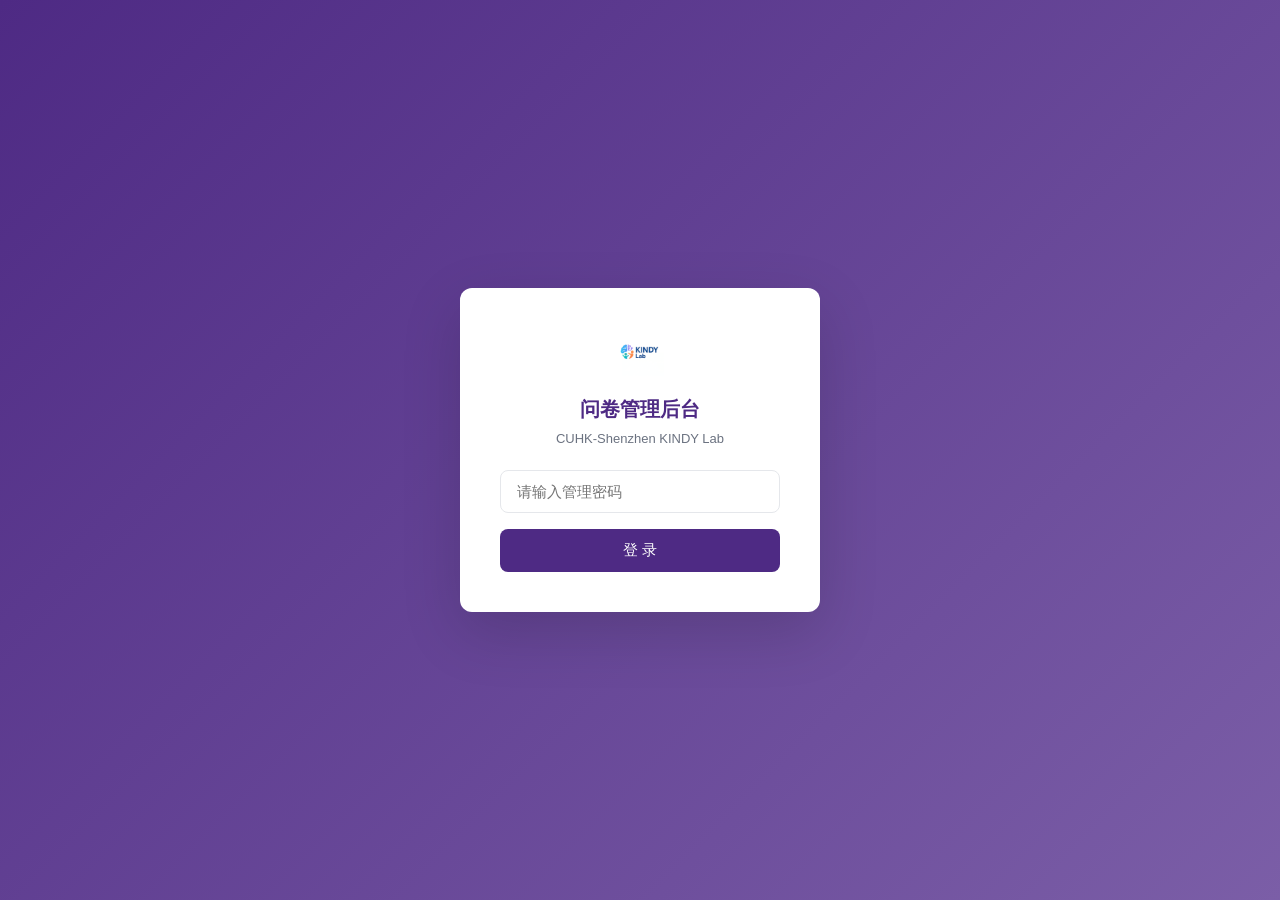
<file: admin.html>
<!DOCTYPE html>
<html lang="zh-CN">
<head>
  <meta charset="UTF-8">
  <meta name="viewport" content="width=device-width, initial-scale=1.0">
  <title>问卷管理后台 — KINDY Lab</title>
  <link rel="icon" href="assets/logo/Kindy_lab.webp" type="image/webp">
  <style>
    :root {
      --primary: #4E2A84;
      --primary-light: #7B5EA7;
      --bg: #F5F3F8;
      --card-bg: #FFFFFF;
      --text: #1F2937;
      --text-muted: #6B7280;
      --border: #E5E7EB;
      --success: #10B981;
      --danger: #EF4444;
      --radius: 12px;
    }
    * { margin: 0; padding: 0; box-sizing: border-box; }
    body {
      font-family: -apple-system, BlinkMacSystemFont, 'Segoe UI', 'PingFang SC', 'Hiragino Sans GB', 'Microsoft YaHei', sans-serif;
      background: var(--bg);
      color: var(--text);
      min-height: 100vh;
    }

    /* Header */
    .admin-header {
      background: var(--primary);
      color: white;
      padding: 16px 24px;
      display: flex;
      align-items: center;
      justify-content: space-between;
      position: sticky;
      top: 0;
      z-index: 100;
      box-shadow: 0 2px 8px rgba(78, 42, 132, 0.3);
    }
    .admin-header h1 {
      font-size: 18px;
      font-weight: 600;
      display: flex;
      align-items: center;
      gap: 10px;
    }
    .admin-header h1 span { font-size: 13px; font-weight: 400; opacity: 0.8; }
    .admin-header img { height: 32px; border-radius: 4px; }
    .btn-logout {
      background: rgba(255,255,255,0.15);
      border: 1px solid rgba(255,255,255,0.3);
      color: white;
      padding: 6px 16px;
      border-radius: 6px;
      cursor: pointer;
      font-size: 13px;
      transition: background 0.2s;
    }
    .btn-logout:hover { background: rgba(255,255,255,0.25); }

    /* Login */
    #loginView {
      display: flex;
      align-items: center;
      justify-content: center;
      min-height: 100vh;
      background: linear-gradient(135deg, var(--primary) 0%, #7B5EA7 100%);
    }
    .login-card {
      background: white;
      padding: 40px;
      border-radius: var(--radius);
      box-shadow: 0 20px 60px rgba(0,0,0,0.15);
      width: 360px;
      text-align: center;
    }
    .login-card img { height: 48px; margin-bottom: 16px; }
    .login-card h2 { font-size: 20px; margin-bottom: 8px; color: var(--primary); }
    .login-card p { font-size: 13px; color: var(--text-muted); margin-bottom: 24px; }
    .login-card input {
      width: 100%;
      padding: 12px 16px;
      border: 1px solid var(--border);
      border-radius: 8px;
      font-size: 15px;
      outline: none;
      transition: border-color 0.2s;
    }
    .login-card input:focus { border-color: var(--primary); }
    .btn-login {
      width: 100%;
      padding: 12px;
      background: var(--primary);
      color: white;
      border: none;
      border-radius: 8px;
      font-size: 15px;
      cursor: pointer;
      margin-top: 16px;
      transition: background 0.2s;
    }
    .btn-login:hover { background: var(--primary-light); }
    #loginError {
      display: none;
      color: var(--danger);
      font-size: 13px;
      margin-top: 12px;
    }

    /* Dashboard */
    .admin-main {
      max-width: 1200px;
      margin: 0 auto;
      padding: 24px;
    }

    /* Summary */
    .summary-bar {
      display: flex;
      align-items: center;
      gap: 24px;
      padding: 16px 24px;
      background: white;
      border-radius: var(--radius);
      margin-bottom: 24px;
      box-shadow: 0 1px 4px rgba(0,0,0,0.06);
      flex-wrap: wrap;
    }
    .summary-stat {
      font-size: 14px;
      color: var(--text-muted);
    }
    .summary-num {
      font-size: 24px;
      font-weight: 700;
      color: var(--primary);
      margin-right: 6px;
    }
    .btn-refresh {
      margin-left: auto;
      padding: 8px 16px;
      background: var(--primary);
      color: white;
      border: none;
      border-radius: 6px;
      cursor: pointer;
      font-size: 13px;
      transition: opacity 0.2s;
    }
    .btn-refresh:hover { opacity: 0.85; }

    /* District */
    .district-section {
      margin-bottom: 24px;
    }
    .district-header {
      display: flex;
      align-items: center;
      justify-content: space-between;
      padding: 8px 0;
      margin-bottom: 12px;
      border-bottom: 2px solid var(--primary);
    }
    .district-name {
      font-size: 16px;
      font-weight: 600;
      color: var(--primary);
    }
    .district-total {
      font-size: 13px;
      color: var(--text-muted);
    }

    /* Kid grid */
    .kid-grid {
      display: grid;
      grid-template-columns: repeat(auto-fill, minmax(200px, 1fr));
      gap: 12px;
    }
    .kid-card {
      background: white;
      border-radius: 10px;
      padding: 16px;
      cursor: pointer;
      transition: transform 0.15s, box-shadow 0.15s;
      border: 1px solid var(--border);
    }
    .kid-card:hover {
      transform: translateY(-2px);
      box-shadow: 0 4px 12px rgba(78, 42, 132, 0.12);
      border-color: var(--primary-light);
    }
    .kid-name {
      font-size: 14px;
      font-weight: 500;
      margin-bottom: 8px;
    }
    .kid-count {
      font-size: 20px;
      font-weight: 700;
      color: var(--primary);
    }

    /* Detail view */
    .detail-meta {
      display: flex;
      align-items: center;
      justify-content: space-between;
      margin-bottom: 12px;
      flex-wrap: wrap;
      gap: 8px;
    }
    .detail-meta span { font-size: 14px; color: var(--text-muted); }
    .btn-back {
      padding: 8px 16px;
      background: #F3F4F6;
      border: none;
      border-radius: 6px;
      cursor: pointer;
      font-size: 13px;
      color: var(--text);
      margin-right: 12px;
      transition: background 0.2s;
    }
    .btn-back:hover { background: #E5E7EB; }
    .btn-export {
      padding: 8px 16px;
      background: var(--success);
      color: white;
      border: none;
      border-radius: 6px;
      cursor: pointer;
      font-size: 13px;
      transition: opacity 0.2s;
    }
    .btn-export:hover { opacity: 0.85; }

    .tracking-link {
      display: flex;
      align-items: center;
      gap: 8px;
      padding: 12px 16px;
      background: #F9FAFB;
      border-radius: 8px;
      margin-bottom: 20px;
      flex-wrap: wrap;
    }
    .tracking-link label {
      font-size: 13px;
      color: var(--text-muted);
      white-space: nowrap;
    }
    .tracking-input {
      flex: 1;
      padding: 6px 10px;
      border: 1px solid var(--border);
      border-radius: 6px;
      font-size: 12px;
      color: var(--text);
      background: white;
      min-width: 0;
    }
    .btn-copy {
      padding: 6px 12px;
      background: var(--primary);
      color: white;
      border: none;
      border-radius: 6px;
      cursor: pointer;
      font-size: 12px;
      white-space: nowrap;
    }

    /* Search */
    .search-bar {
      display: flex;
      gap: 8px;
      padding: 12px 16px;
      background: white;
      border-radius: var(--radius);
      margin-bottom: 16px;
      box-shadow: 0 1px 4px rgba(0,0,0,0.06);
      flex-wrap: wrap;
    }
    .search-input {
      flex: 1;
      padding: 10px 14px;
      border: 1px solid var(--border);
      border-radius: 8px;
      font-size: 14px;
      outline: none;
      min-width: 0;
    }
    .search-input:focus { border-color: var(--primary); }
    .btn-search {
      padding: 10px 20px;
      background: var(--primary);
      color: white;
      border: none;
      border-radius: 8px;
      cursor: pointer;
      font-size: 14px;
      white-space: nowrap;
      transition: background 0.2s;
    }
    .btn-search:hover { background: var(--primary-light); }
    .btn-clear-search {
      padding: 10px 16px;
      background: #F3F4F6;
      color: var(--text);
      border: 1px solid var(--border);
      border-radius: 8px;
      cursor: pointer;
      font-size: 14px;
      white-space: nowrap;
      transition: background 0.2s;
    }
    .btn-clear-search:hover { background: #E5E7EB; }

    /* Table */
    .detail-table {
      width: 100%;
      border-collapse: collapse;
      background: white;
      border-radius: var(--radius);
      overflow: hidden;
      box-shadow: 0 1px 4px rgba(0,0,0,0.06);
    }
    .detail-table th {
      background: var(--primary);
      color: white;
      padding: 12px 16px;
      text-align: left;
      font-size: 13px;
      font-weight: 600;
    }
    .detail-table td {
      padding: 10px 16px;
      border-bottom: 1px solid var(--border);
      font-size: 14px;
    }
    .detail-table tr:hover td { background: #F9FAFB; }
    .detail-table tr:last-child td { border-bottom: none; }
    .detail-table tr.row-clickable { cursor: pointer; }
    .detail-table tr.row-clickable:hover td { background: #EDE9F6; }
    .btn-view {
      padding: 6px 14px;
      background: var(--primary);
      color: white;
      border: none;
      border-radius: 6px;
      cursor: pointer;
      font-size: 12px;
      white-space: nowrap;
      min-height: 36px;
    }
    .btn-view:hover { opacity: 0.85; }

    /* Record detail cards */
    .record-card {
      background: white;
      border-radius: var(--radius);
      margin-bottom: 16px;
      box-shadow: 0 1px 4px rgba(0,0,0,0.06);
      overflow: hidden;
    }
    .record-section-title {
      padding: 10px 16px;
      font-size: 14px;
      font-weight: 600;
      color: white;
      background: var(--primary);
    }
    .record-pair {
      display: flex;
      padding: 8px 16px;
      border-bottom: 1px solid var(--border);
      gap: 8px;
      align-items: baseline;
    }
    .record-pair:last-child { border-bottom: none; }
    .record-q {
      flex: 1;
      font-size: 13px;
      color: var(--text);
      line-height: 1.5;
    }
    .record-a {
      font-size: 13px;
      font-weight: 600;
      color: var(--primary);
      white-space: nowrap;
      text-align: right;
    }

    /* Responsive */
    @media (max-width: 640px) {
      .admin-main { padding: 12px; }
      .admin-header { padding: 10px 12px; }
      .admin-header h1 { font-size: 15px; gap: 6px; }
      .admin-header img { height: 24px; }
      .admin-header h1 span { font-size: 12px; }
      .btn-logout { padding: 5px 10px; font-size: 12px; }
      .login-card { width: 90%; max-width: 360px; padding: 28px 20px; }
      .summary-bar { gap: 8px; padding: 12px; }
      .summary-num { font-size: 18px; }
      .summary-stat { font-size: 12px; }
      .btn-refresh { padding: 6px 12px; font-size: 12px; }
      .kid-grid { grid-template-columns: repeat(auto-fill, minmax(130px, 1fr)); gap: 8px; }
      .kid-card { padding: 12px; }
      .kid-name { font-size: 13px; }
      .kid-count { font-size: 16px; }
      .district-name { font-size: 14px; }
      .detail-meta { flex-direction: column; align-items: stretch; }
      .btn-back, .btn-export, .btn-copy { min-height: 44px; display: inline-flex; align-items: center; justify-content: center; }
      .tracking-link { flex-direction: column; align-items: stretch; }
      .table-wrap { overflow-x: auto; -webkit-overflow-scrolling: touch; margin: 0 -12px; padding: 0 12px; }
      .detail-table { min-width: 500px; }
      .detail-table th, .detail-table td { padding: 8px 10px; font-size: 12px; white-space: nowrap; }
      #detailTitle, #recordTitle { font-size: 13px; max-width: 45vw; overflow: hidden; text-overflow: ellipsis; }
      .record-pair { flex-direction: column; gap: 2px; }
      .record-a { text-align: left; }
      .record-section-title { font-size: 13px; padding: 8px 12px; }
      .record-q { font-size: 12px; }
      .record-a { font-size: 12px; }
    }

    #loadStatus {
      text-align: center;
      padding: 40px;
      color: var(--text-muted);
      font-size: 14px;
    }

    .hidden { display: none !important; }
  </style>
</head>
<body>

  <!-- Login View -->
  <div id="loginView" style="display:flex">
    <div class="login-card">
      <img src="assets/logo/Kindy_lab.webp" alt="KINDY Lab">
      <h2>问卷管理后台</h2>
      <p>CUHK-Shenzhen KINDY Lab</p>
      <input type="password" id="adminPwd" placeholder="请输入管理密码" autocomplete="current-password">
      <button class="btn-login" onclick="handleLogin()">登 录</button>
      <div id="loginError">密码错误，请重试</div>
    </div>
  </div>

  <!-- Dashboard View -->
  <div id="dashboardView" style="display:none">
    <div class="admin-header">
      <h1>
        <img src="assets/logo/Kindy_lab.webp" alt="Logo">
        <span id="dashboardTitle">问卷管理后台</span>
      </h1>
      <button class="btn-logout" onclick="handleLogout()">退出登录</button>
    </div>
    <div class="admin-main">
      <div id="loadStatus"></div>
      <div class="search-bar">
        <input type="text" id="searchInput" class="search-input" placeholder="按孩子姓名搜索（多个姓名用逗号/空格分隔）" onkeydown="if(event.key==='Enter')searchByName()">
        <button class="btn-search" onclick="searchByName()">搜索</button>
        <button class="btn-clear-search" id="clearSearchBtn" onclick="closeSearch()" style="display:none">返回总览</button>
      </div>
      <div id="searchResultsPanel" style="display:none">
        <div class="detail-meta">
          <span id="searchResultCount"></span>
          <button class="btn-export" onclick="exportSearchCSV()">导出搜索结果 CSV</button>
        </div>
        <div class="table-wrap">
          <table class="detail-table">
            <thead>
              <tr><th>#</th><th>孩子姓名</th><th>幼儿园</th><th>班级</th><th>提交时间</th><th></th></tr>
            </thead>
            <tbody id="searchTableBody"></tbody>
          </table>
        </div>
      </div>
      <div id="dashboardContent"></div>
    </div>
  </div>

  <!-- Detail View -->
  <div id="detailView" style="display:none">
    <div class="admin-header">
      <h1>
        <button class="btn-back" onclick="showDashboard()" style="background:rgba(255,255,255,0.15);border:1px solid rgba(255,255,255,0.3);color:white;padding:4px 12px;border-radius:4px;cursor:pointer;font-size:13px;margin-right:8px">&larr; 返回</button>
        <span id="detailTitle"></span>
      </h1>
      <button class="btn-logout" onclick="handleLogout()">退出登录</button>
    </div>
    <div class="admin-main">
      <div id="detailInfo"></div>
      <div class="table-wrap">
        <table class="detail-table">
          <thead>
            <tr><th>#</th><th>孩子姓名</th><th>班级</th><th>提交时间</th><th></th></tr>
          </thead>
          <tbody id="detailTableBody"></tbody>
        </table>
      </div>
    </div>
  </div>

  <!-- Record View -->
  <div id="recordView" style="display:none">
    <div class="admin-header">
      <h1>
        <button onclick="backToDetail()" style="background:rgba(255,255,255,0.15);border:1px solid rgba(255,255,255,0.3);color:white;padding:4px 12px;border-radius:4px;cursor:pointer;font-size:13px;margin-right:8px">&larr; 返回</button>
        <span id="recordTitle">问卷详情</span>
      </h1>
      <button class="btn-logout" onclick="handleLogout()">退出登录</button>
    </div>
    <div class="admin-main" id="recordContent"></div>
  </div>

  <script src="https://static.cloudbase.net/cloudbase-js-sdk/2.17.3/cloudbase.full.js"></script>
  <script src="js/data.js"></script>
  <script src="js/admin.js"></script>
</body>
</html>
</file>
